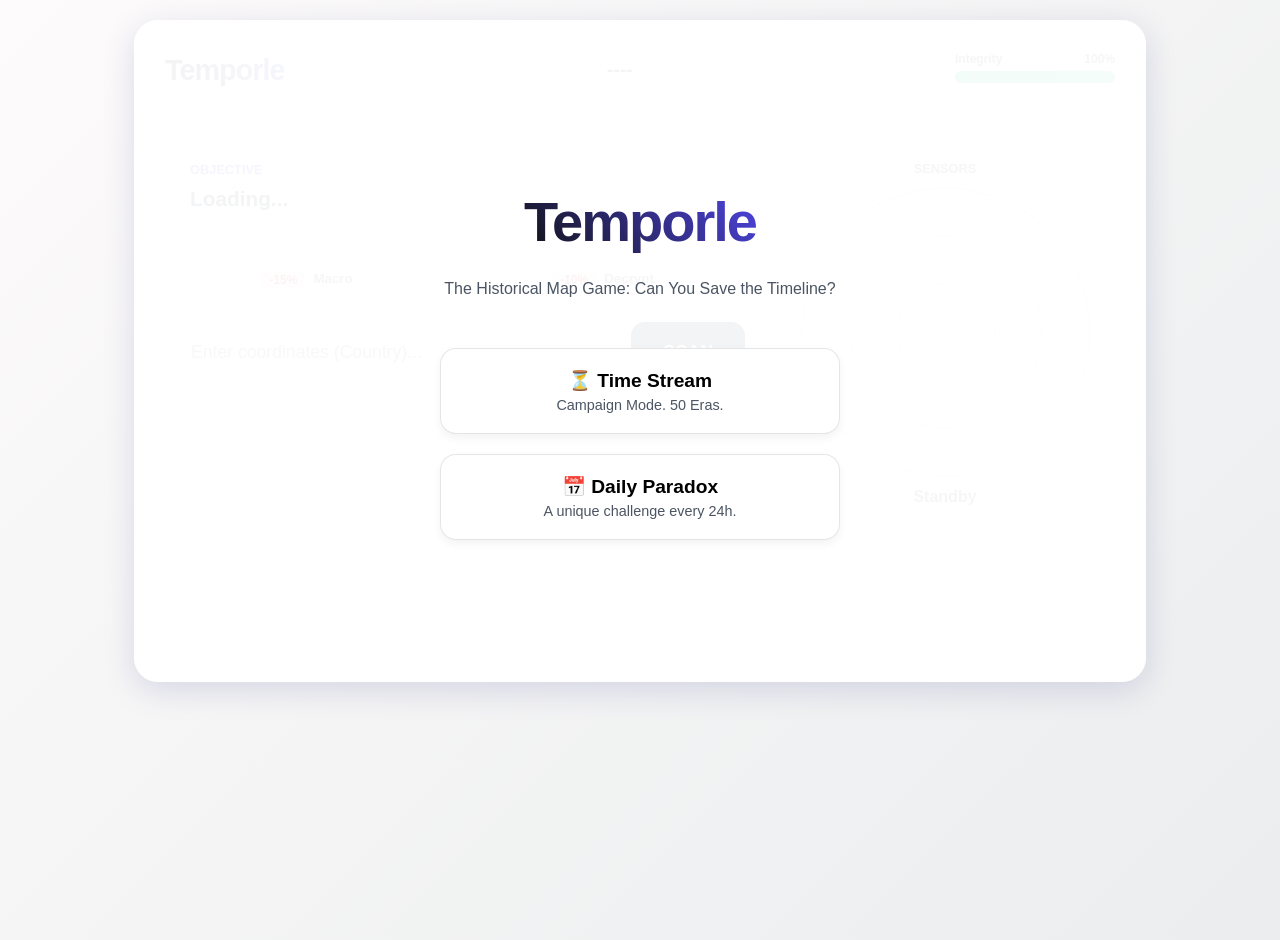
<file: Temporle.html>
<!DOCTYPE html>
<html lang="en">
<head>
    <meta charset="UTF-8">
    <meta name="viewport" content="width=device-width, initial-scale=1.0">
    <title>Temporle: The Glitch</title>
    <meta property="og:title" content="Temporle: The Historical Geography Game">
    <meta property="og:description" content="Can you locate the lost empires of history? Travel through time and test your knowledge in this daily strategy game.">
    <meta property="og:type" content="website">
    <meta property="og:url" content="https://yourwebsite.com/temporle"> <meta property="og:image" content="https://ui-avatars.com/api/?name=Te&background=4f46e5&color=fff&size=512&font-size=0.5"> <meta name="twitter:card" content="summary_large_image">
    <meta name="theme-color" content="#4f46e5">

    <link rel="icon" href="data:image/svg+xml,<svg xmlns='http://www.w3.org/2000/svg' viewBox='0 0 100 100'><circle cx='50' cy='50' r='50' fill='%234f46e5'/><circle cx='50' cy='50' r='40' fill='%23ffffff'/><path d='M50 20 V50 L70 70' stroke='%234f46e5' stroke-width='8' stroke-linecap='round'/></svg>">
    <style>
        :root {
            --text-main: #1f2937;
            --text-muted: #4b5563;
            --primary: #4f46e5;
            --primary-hover: #4338ca;
            --accent: #f59e0b;
            --danger: #ef4444;
            --success: #10b981;
            --glass-bg: rgba(255, 255, 255, 0.85);
            --glass-border: rgba(255, 255, 255, 0.5);
            --shadow: 0 8px 32px 0 rgba(31, 38, 135, 0.15);
            --radius: 24px;
        }

        body {
            background: linear-gradient(135deg, #fdfbfb 0%, #ebedee 100%);
            color: var(--text-main);
            font-family: -apple-system, BlinkMacSystemFont, "Segoe UI", Roboto, Helvetica, Arial, sans-serif;
            margin: 0;
            padding: 20px;
            min-height: 100vh;
            display: flex;
            flex-direction: column;
            align-items: center;
            transition: background 1.5s ease;
        }

        .container {
            width: 100%;
            max-width: 950px;
            background: var(--glass-bg);
            backdrop-filter: blur(12px);
            -webkit-backdrop-filter: blur(12px);
            border: 1px solid var(--glass-border);
            border-radius: var(--radius);
            box-shadow: var(--shadow);
            padding: 30px;
            display: flex;
            flex-direction: column;
            gap: 25px;
            position: relative;
            z-index: 10;
            min-height: 600px;
        }

        /* HEADER */
        header {
            display: flex;
            justify-content: space-between;
            align-items: center;
            border-bottom: 2px solid rgba(0,0,0,0.05);
            padding-bottom: 20px;
        }

        .brand { font-size: 1.8rem; font-weight: 800; letter-spacing: -1px; background: -webkit-linear-gradient(45deg, var(--text-main), var(--primary)); -webkit-background-clip: text; -webkit-text-fill-color: transparent; cursor: pointer; }
        
        .timeline-pill {
            background: rgba(0,0,0,0.05);
            padding: 8px 20px;
            border-radius: 30px;
            font-weight: 700;
            font-size: 1.2rem;
            display: flex; align-items: center; gap: 10px;
        }

        .status-area { text-align: right; min-width: 160px; }
        .health-track {
            background: rgba(0,0,0,0.1);
            height: 12px;
            border-radius: 6px;
            overflow: hidden;
            margin-top: 5px;
        }
        .health-fill {
            height: 100%;
            background: linear-gradient(90deg, var(--success), #34d399);
            width: 100%;
            transition: width 0.5s ease;
        }
        .health-fill.danger { background: linear-gradient(90deg, var(--danger), #f87171); }

        /* GRID */
        .game-grid { display: grid; grid-template-columns: 1fr 340px; gap: 30px; height: 100%; }
        @media (max-width: 850px) { .game-grid { grid-template-columns: 1fr; } .radar-column { display: none; } }

        /* CARDS */
        .glass-card {
            background: rgba(255, 255, 255, 0.5);
            border: 1px solid rgba(255, 255, 255, 0.6);
            border-radius: 16px;
            padding: 24px;
            box-shadow: 0 4px 6px -1px rgba(0, 0, 0, 0.05);
            margin-bottom: 20px;
        }

        .mission-text { font-size: 1.3rem; font-weight: 600; line-height: 1.4; }
        .hint-box { margin-top: 15px; padding: 12px; background: rgba(245, 158, 11, 0.1); border-left: 4px solid var(--accent); border-radius: 8px; font-weight: 600; color: #92400e; animation: fadeIn 0.5s; }

        /* INPUT */
        .input-wrapper { position: relative; display: flex; gap: 12px; margin-bottom: 20px; }
        input { flex: 1; padding: 18px 24px; border: 2px solid transparent; background: white; border-radius: 14px; font-size: 1.1rem; outline: none; box-shadow: 0 2px 4px rgba(0,0,0,0.05); transition: 0.3s; font-family: inherit; }
        input:focus { box-shadow: 0 0 0 4px rgba(79, 70, 229, 0.15); border-color: var(--primary); }
        .btn-scan { background: var(--text-main); color: white; border: none; padding: 0 32px; border-radius: 14px; font-weight: 700; font-size: 1.1rem; cursor: pointer; transition: 0.2s; }
        .btn-scan:hover { background: black; transform: scale(1.02); }

        /* RADAR */
        .radar-box { width: 100%; aspect-ratio: 1/1; background: rgba(255,255,255,0.5); border-radius: 50%; border: 1px solid rgba(255,255,255,0.8); position: relative; box-shadow: inset 0 4px 12px rgba(0,0,0,0.05); }
        .radar-ring { position: absolute; top: 50%; left: 50%; transform: translate(-50%, -50%); border: 1px solid rgba(0,0,0,0.1); border-radius: 50%; }
        .r1 { width: 33%; height: 33%; } .r2 { width: 66%; height: 66%; } .r3 { width: 99%; height: 99%; }
        .blip { position: absolute; width: 14px; height: 14px; border-radius: 50%; border: 3px solid white; transform: translate(-50%, -50%); box-shadow: 0 4px 6px rgba(0,0,0,0.15); transition: all 0.6s cubic-bezier(0.16, 1, 0.3, 1); }

        /* LOGS */
        .log-container { display: flex; flex-direction: column; gap: 10px; max-height: 350px; overflow-y: auto; }
        .log-card { display: flex; justify-content: space-between; padding: 14px 20px; background: rgba(255,255,255,0.7); border-radius: 12px; border: 1px solid rgba(0,0,0,0.05); animation: slideIn 0.3s ease; font-weight: 700; }
        .log-card.close { border: 2px solid var(--accent); background: #fffbeb; color: #92400e; }

        /* SHOP */
        .shop-row { display: flex; gap: 12px; margin: 20px 0; }
        .shop-btn { flex: 1; background: white; border: 1px solid rgba(0,0,0,0.1); padding: 12px; border-radius: 12px; font-weight: 700; color: var(--text-muted); cursor: pointer; display: flex; justify-content: center; gap: 8px; }
        .shop-btn:hover:not(:disabled) { transform: translateY(-2px); color: var(--primary); border-color: var(--primary); }
        .shop-btn:disabled { opacity: 0.5; filter: grayscale(1); }
        .cost-badge { background: #fee2e2; color: #b91c1c; padding: 2px 8px; border-radius: 6px; font-size: 0.75rem; }

        /* MENU SCREEN */
        #mainMenu {
            position: absolute; inset: 0; background: rgba(255,255,255,0.95); z-index: 50;
            display: flex; flex-direction: column; justify-content: center; align-items: center;
            border-radius: var(--radius); text-align: center;
        }
        .mode-btn {
            width: 80%; max-width: 400px; padding: 20px; margin: 10px;
            border: 1px solid rgba(0,0,0,0.1); border-radius: 16px; background: white;
            font-size: 1.2rem; font-weight: 800; cursor: pointer; transition: 0.2s;
            box-shadow: 0 4px 10px rgba(0,0,0,0.05);
            display: flex; flex-direction: column; align-items: center; gap: 5px;
        }
        .mode-btn:hover { transform: scale(1.02); border-color: var(--primary); box-shadow: 0 8px 20px rgba(0,0,0,0.1); }
        .mode-desc { font-size: 0.9rem; font-weight: 500; color: var(--text-muted); }
        
        /* OVERLAYS */
        .overlay { position: fixed; inset: 0; background: rgba(0,0,0,0.6); backdrop-filter: blur(8px); z-index: 100; display: none; justify-content: center; align-items: center; }
        .modal { background: white; padding: 40px; width: 90%; max-width: 450px; border-radius: 28px; text-align: center; animation: popUp 0.4s; }
        .btn-modal { width: 100%; padding: 16px; background: var(--primary); color: white; border: none; border-radius: 16px; font-size: 1.2rem; font-weight: 700; cursor: pointer; margin-top: 20px; }
        .btn-modal:disabled { background: var(--text-muted); cursor: not-allowed; opacity: 0.7; }

        /* AUTOFILL */
        #suggestions { position: absolute; top: 100%; left: 0; right: 0; background: white; border-radius: 16px; margin-top: 10px; box-shadow: 0 10px 40px rgba(0,0,0,0.15); z-index: 60; max-height: 250px; overflow-y: auto; display: none; padding: 5px; }
        .s-item { padding: 12px 20px; cursor: pointer; transition: 0.1s; font-weight: 500; }
        .s-item:hover { background: #f3f4f6; color: var(--primary); }

        @keyframes fadeIn { from { opacity: 0; } to { opacity: 1; } }
        @keyframes slideIn { from { opacity: 0; transform: translateY(10px); } to { opacity: 1; transform: translateY(0); } }
        @keyframes popUp { from { opacity: 0; transform: scale(0.9); } to { opacity: 1; transform: scale(1); } }
        .hidden { display: none !important; }

        ::-webkit-scrollbar { width: 8px; }
        ::-webkit-scrollbar-track { background: transparent; }
        ::-webkit-scrollbar-thumb { background: rgba(0,0,0,0.1); border-radius: 4px; }
    </style>
</head>
<body>

<div class="container">
    
    <div id="mainMenu">
        <h1 style="font-size: 3.5rem; margin-bottom: 10px; letter-spacing: -2px; background: -webkit-linear-gradient(45deg, #111, #4f46e5); -webkit-background-clip: text; -webkit-text-fill-color: transparent;">Temporle</h1>
        <p style="color: var(--text-muted); margin-bottom: 40px;">The Historical Map Game: Can You Save the Timeline?</p>
        <button class="mode-btn" onclick="initMode('story')">
            <span>⏳ Time Stream</span>
            <span class="mode-desc">Campaign Mode. 50 Eras.</span>
        </button>
        <button class="mode-btn" onclick="initMode('daily')">
            <span>📅 Daily Paradox</span>
            <span class="mode-desc">A unique challenge every 24h.</span>
        </button>
    </div>

    <div id="storyModal" class="overlay" style="z-index: 200;">
        <div class="modal" style="border: 2px solid var(--primary); text-align: left;">
            <div style="font-size: 0.8rem; font-weight: 800; color: var(--primary); margin-bottom: 10px;">
                INCOMING TRANSMISSION // <span id="storySender">SENDER</span>
            </div>
            <h2 id="storyTitle" style="font-size: 1.5rem; margin-bottom: 20px; color: var(--text-main);">TITLE</h2>
            <p id="storyMsg" style="line-height: 1.6; color: var(--text-muted); margin-bottom: 30px; font-family: monospace; font-size: 1rem;"></p>
            <button class="btn-modal" onclick="closeStory()">PROCEED</button>
        </div>
    </div>

    <header>
        <div class="brand" onclick="location.reload()">Temporle</div>
        <div id="yearDisplay" class="timeline-pill">
            <span id="yearVal">----</span>
        </div>
        <div class="status-area">
            <div style="display:flex; justify-content:space-between; font-size:0.75rem; font-weight:700; color:var(--text-muted);">
                <span>Integrity</span>
                <span id="healthText">100%</span>
            </div>
            <div class="health-track">
                <div id="healthBar" class="health-fill"></div>
            </div>
            <div id="levelCountDisplay" style="font-size:0.7rem; margin-top:5px; font-weight:700; color:var(--text-muted); opacity: 0.8;"></div>
            <div id="modeLabel" style="text-align:right; font-size:0.7rem; margin-top:2px; font-weight:700; color:var(--primary);"></div>
        </div>
    </header>

    <div class="game-grid">
        <div>
            <div class="glass-card">
                <div class="mission-text" style="font-size: 0.8rem; text-transform: uppercase; color: var(--primary); font-weight: 800; margin-bottom: 5px;">Objective</div>
                <div id="scenarioText" class="mission-text">Loading...</div>
                <div id="hintText" class="hint-box hidden"></div>
            </div>
            <div class="shop-row">
                <button class="shop-btn" id="btnAbility1" onclick="useAbility('continent')">
                    <span class="cost-badge">-15%</span> <span>Macro</span>
                </button>
                <button class="shop-btn" id="btnAbility2" onclick="useAbility('letter')">
                    <span class="cost-badge">-10%</span> <span>Decrypt</span>
                </button>
            </div>
            <div class="input-wrapper">
                <input type="text" id="countryInput" placeholder="Enter coordinates (Country)..." autocomplete="off">
                <button class="btn-scan" onclick="handleGuess()">SCAN</button>
                <div id="suggestions"></div>
            </div>
            <div id="logList" class="log-container"></div>
        </div>
        <div class="radar-column">
            <div class="glass-card" style="text-align: center;">
                <div style="font-size: 0.8rem; text-transform: uppercase; color: var(--text-muted); font-weight: 800; margin-bottom: 10px;">Sensors</div>
                <div class="radar-box" id="radarScreen">
                    <div class="radar-ring r1"></div>
                    <div class="radar-ring r2"></div>
                    <div class="radar-ring r3"></div>
                </div>
                <div id="radarReadout" style="font-weight: 700; color: var(--text-muted); margin-top:10px;">Standby</div>
            </div>
        </div>
    </div>
</div>

<div id="winModal" class="overlay">
    <div class="modal">
        <div style="font-size: 4rem;">✅</div>
        <h2>Target Secured</h2>
        <p id="winMsg" style="font-weight: 700; color: var(--primary);"></p>
        <p id="winNote" style="color: var(--text-muted); margin-bottom: 20px;"></p>
        <button id="nextLvlBtn" class="btn-modal hidden" onclick="nextLevel()">Jump Forward</button>
        <div id="dailyCompleteUI" class="hidden">
            <div style="background: #f3f4f6; padding: 15px; border-radius: 12px; margin-top: 20px;">
                <div style="font-size: 0.8rem; font-weight: 700; color: var(--text-muted); text-transform: uppercase;">Next Paradox In</div>
                <div id="countdown" style="font-size: 2rem; font-weight: 800; color: var(--text-main);">00:00:00</div>
            </div>
            <button class="btn-modal" style="background: var(--text-main); margin-top: 10px;" onclick="location.reload()">Main Menu</button>
        </div>
    </div>
</div>

<div id="loseModal" class="overlay">
    <div class="modal">
        <div style="font-size: 4rem;">💥</div>
        <h2>Timeline Collapse</h2>
        <p>Integrity failure. Paradox detected.</p>
        <div id="dailyFailUI" class="hidden" style="margin-top: 20px;">
             <div style="color: var(--danger); font-weight:700; margin-bottom: 15px;">Daily Attempt Failed</div>
             <button class="btn-modal" style="background: var(--text-main);" onclick="location.reload()">Main Menu</button>
        </div>
        <button id="retryBtn" class="btn-modal" style="background: var(--text-main);" onclick="location.reload()">Reboot</button>
    </div>
</div>

<div id="endGameModal" class="overlay">
    <div class="modal">
        <div style="font-size: 4rem;">🏆</div>
        <h2>Mission Complete</h2>
        <p>You have successfully navigated the Time Stream.</p>
        <button class="btn-modal" onclick="location.reload()">Return to Base</button>
    </div>
</div>

<script>
    const audioCtx = new (window.AudioContext || window.webkitAudioContext)();
    function playTone(freq, type, dur) {
        if (audioCtx.state === 'suspended') audioCtx.resume();
        const osc = audioCtx.createOscillator(); const gain = audioCtx.createGain();
        osc.type = type; osc.frequency.setValueAtTime(freq, audioCtx.currentTime);
        gain.gain.setValueAtTime(0.05, audioCtx.currentTime);
        gain.gain.exponentialRampToValueAtTime(0.001, audioCtx.currentTime + dur);
        osc.connect(gain); gain.connect(audioCtx.destination);
        osc.start(); osc.stop(audioCtx.currentTime + dur);
    }
    const sfx = {
        scan: () => playTone(600, 'sine', 0.1), err: () => playTone(150, 'sawtooth', 0.3),
        click: () => playTone(800, 'sine', 0.05), win: () => { playTone(400,'sine',0.1); setTimeout(()=>playTone(800,'sine',0.4), 100); }
    };

    const countries = [
        {name: "Afghanistan", lat: 33.93, lon: 67.71}, {name: "Albania", lat: 41.15, lon: 20.17}, {name: "Algeria", lat: 28.03, lon: 1.66},
        {name: "Andorra", lat: 42.50, lon: 1.52}, {name: "Angola", lat: -11.20, lon: 17.87}, {name: "Argentina", lat: -38.42, lon: -63.62},
        {name: "Armenia", lat: 40.06, lon: 45.03}, {name: "Australia", lat: -25.27, lon: 133.78}, {name: "Austria", lat: 47.52, lon: 14.55},
        {name: "Azerbaijan", lat: 40.14, lon: 47.57}, {name: "Bahamas", lat: 25.03, lon: -77.39}, {name: "Bahrain", lat: 26.06, lon: 50.55},
        {name: "Bangladesh", lat: 23.68, lon: 90.35}, {name: "Barbados", lat: 13.19, lon: -59.54}, {name: "Belarus", lat: 53.70, lon: 27.95},
        {name: "Belgium", lat: 50.50, lon: 4.47}, {name: "Belize", lat: 17.18, lon: -88.49}, {name: "Benin", lat: 9.30, lon: 2.31},
        {name: "Bhutan", lat: 27.51, lon: 90.43}, {name: "Bolivia", lat: -16.29, lon: -63.58}, {name: "Bosnia and Herzegovina", lat: 43.91, lon: 17.67},
        {name: "Botswana", lat: -22.32, lon: 24.68}, {name: "Brazil", lat: -14.24, lon: -51.93}, {name: "Brunei", lat: 4.53, lon: 114.72},
        {name: "Bulgaria", lat: 42.73, lon: 25.48}, {name: "Burkina Faso", lat: 12.23, lon: -1.56}, {name: "Burundi", lat: -3.37, lon: 29.91},
        {name: "Cambodia", lat: 12.56, lon: 104.99}, {name: "Cameroon", lat: 7.36, lon: 12.35}, {name: "Canada", lat: 56.13, lon: -106.35},
        {name: "Central African Republic", lat: 6.61, lon: 20.93}, {name: "Chad", lat: 15.45, lon: 18.73}, {name: "Chile", lat: -35.67, lon: -71.54},
        {name: "China", lat: 35.86, lon: 104.19}, {name: "Colombia", lat: 4.57, lon: -74.30}, {name: "Comoros", lat: -11.87, lon: 43.87},
        {name: "Congo (DRC)", lat: -4.03, lon: 21.75}, {name: "Congo (Republic)", lat: -0.22, lon: 15.82}, {name: "Costa Rica", lat: 9.74, lon: -83.75},
        {name: "Croatia", lat: 45.10, lon: 15.20}, {name: "Cuba", lat: 21.52, lon: -77.78}, {name: "Cyprus", lat: 35.12, lon: 33.42},
        {name: "Czech Republic", lat: 49.81, lon: 15.47}, {name: "Denmark", lat: 56.26, lon: 9.50}, {name: "Djibouti", lat: 11.82, lon: 42.59},
        {name: "Dominican Republic", lat: 18.73, lon: -70.16}, {name: "Ecuador", lat: -1.83, lon: -78.18}, {name: "Egypt", lat: 26.82, lon: 30.80},
        {name: "El Salvador", lat: 13.79, lon: -88.89}, {name: "Equatorial Guinea", lat: 1.65, lon: 10.26}, {name: "Eritrea", lat: 15.17, lon: 39.78},
        {name: "Estonia", lat: 58.59, lon: 25.01}, {name: "Ethiopia", lat: 9.14, lon: 40.48}, {name: "Fiji", lat: -17.71, lon: 178.06},
        {name: "Finland", lat: 61.92, lon: 25.74}, {name: "France", lat: 46.22, lon: 2.21}, {name: "Gabon", lat: -0.80, lon: 11.60},
        {name: "Gambia", lat: 13.44, lon: -15.31}, {name: "Georgia", lat: 42.31, lon: 43.35}, {name: "Germany", lat: 51.16, lon: 10.45},
        {name: "Ghana", lat: 7.94, lon: -1.02}, {name: "Greece", lat: 39.07, lon: 21.82}, {name: "Guatemala", lat: 15.78, lon: -90.23},
        {name: "Guinea", lat: 9.94, lon: -9.69}, {name: "Guyana", lat: 4.86, lon: -58.93}, {name: "Haiti", lat: 18.97, lon: -72.28},
        {name: "Honduras", lat: 15.20, lon: -86.24}, {name: "Hungary", lat: 47.16, lon: 19.50}, {name: "Iceland", lat: 64.96, lon: -19.02},
        {name: "India", lat: 20.59, lon: 78.96}, {name: "Indonesia", lat: -0.78, lon: 113.92}, {name: "Iran", lat: 32.42, lon: 53.68},
        {name: "Iraq", lat: 33.22, lon: 43.67}, {name: "Ireland", lat: 53.14, lon: -7.69}, {name: "Israel", lat: 31.04, lon: 34.85},
        {name: "Italy", lat: 41.87, lon: 12.56}, {name: "Ivory Coast", lat: 7.54, lon: -5.54}, {name: "Jamaica", lat: 18.10, lon: -77.29},
        {name: "Japan", lat: 36.20, lon: 138.25}, {name: "Jordan", lat: 30.58, lon: 36.23}, {name: "Kazakhstan", lat: 48.01, lon: 66.92},
        {name: "Kenya", lat: -0.02, lon: 37.90}, {name: "Kuwait", lat: 29.31, lon: 47.48}, {name: "Kyrgyzstan", lat: 41.20, lon: 74.76},
        {name: "Laos", lat: 19.85, lon: 102.49}, {name: "Latvia", lat: 56.87, lon: 24.60}, {name: "Lebanon", lat: 33.85, lon: 35.86},
        {name: "Lesotho", lat: -29.60, lon: 28.23}, {name: "Liberia", lat: 6.42, lon: -9.42}, {name: "Libya", lat: 26.33, lon: 17.22},
        {name: "Lithuania", lat: 55.16, lon: 23.88}, {name: "Luxembourg", lat: 49.81, lon: 6.12}, {name: "Madagascar", lat: -18.76, lon: 46.86},
        {name: "Malawi", lat: -13.25, lon: 34.30}, {name: "Malaysia", lat: 4.21, lon: 101.97}, {name: "Mali", lat: 17.57, lon: -3.99},
        {name: "Malta", lat: 35.93, lon: 14.37}, {name: "Mauritania", lat: 21.00, lon: -10.94}, {name: "Mexico", lat: 23.63, lon: -102.55},
        {name: "Moldova", lat: 47.41, lon: 28.36}, {name: "Mongolia", lat: 46.86, lon: 103.84}, {name: "Montenegro", lat: 42.70, lon: 19.37},
        {name: "Morocco", lat: 31.79, lon: -7.09}, {name: "Mozambique", lat: -18.66, lon: 35.52}, {name: "Myanmar", lat: 21.91, lon: 95.95},
        {name: "Namibia", lat: -22.95, lon: 18.49}, {name: "Nepal", lat: 28.39, lon: 84.12}, {name: "Netherlands", lat: 52.13, lon: 5.29},
        {name: "New Zealand", lat: -40.90, lon: 174.88}, {name: "Nicaragua", lat: 12.86, lon: -85.20}, {name: "Niger", lat: 17.60, lon: 8.08},
        {name: "Nigeria", lat: 9.08, lon: 8.67}, {name: "North Korea", lat: 40.33, lon: 127.51}, {name: "North Macedonia", lat: 41.60, lon: 21.74},
        {name: "Norway", lat: 60.47, lon: 8.46}, {name: "Oman", lat: 21.51, lon: 55.92}, {name: "Pakistan", lat: 30.37, lon: 69.34},
        {name: "Panama", lat: 8.53, lon: -80.78}, {name: "Papua New Guinea", lat: -6.31, lon: 143.95}, {name: "Paraguay", lat: -23.44, lon: -58.44},
        {name: "Peru", lat: -9.18, lon: -75.01}, {name: "Philippines", lat: 12.87, lon: 121.77}, {name: "Poland", lat: 51.91, lon: 19.14},
        {name: "Portugal", lat: 39.39, lon: -8.22}, {name: "Qatar", lat: 25.35, lon: 51.18}, {name: "Romania", lat: 45.94, lon: 24.96},
        {name: "Russia", lat: 61.52, lon: 105.31}, {name: "Rwanda", lat: -1.94, lon: 29.87}, {name: "Saudi Arabia", lat: 23.88, lon: 45.07},
        {name: "Senegal", lat: 14.49, lon: -14.45}, {name: "Serbia", lat: 44.01, lon: 21.00}, {name: "Sierra Leone", lat: 8.46, lon: -11.77},
        {name: "Singapore", lat: 1.35, lon: 103.81}, {name: "Slovakia", lat: 48.66, lon: 19.69}, {name: "Slovenia", lat: 46.15, lon: 14.99},
        {name: "Somalia", lat: 5.15, lon: 46.19}, {name: "South Africa", lat: -30.55, lon: 22.93}, {name: "South Korea", lat: 35.90, lon: 127.76},
        {name: "South Sudan", lat: 6.87, lon: 31.30}, {name: "Spain", lat: 40.46, lon: -3.74}, {name: "Sri Lanka", lat: 7.87, lon: 80.77},
        {name: "Sudan", lat: 12.86, lon: 30.21}, {name: "Suriname", lat: 3.91, lon: -56.02}, {name: "Sweden", lat: 60.12, lon: 18.64},
        {name: "Switzerland", lat: 46.81, lon: 8.22}, {name: "Syria", lat: 34.80, lon: 38.99}, {name: "Taiwan", lat: 23.69, lon: 120.96},
        {name: "Tajikistan", lat: 38.86, lon: 71.27}, {name: "Tanzania", lat: -6.36, lon: 34.88}, {name: "Thailand", lat: 15.87, lon: 100.99},
        {name: "Togo", lat: 8.61, lon: 0.82}, {name: "Tunisia", lat: 33.88, lon: 9.53}, {name: "Turkey", lat: 38.96, lon: 35.24},
        {name: "Turkmenistan", lat: 38.96, lon: 59.55}, {name: "Uganda", lat: 1.37, lon: 32.29}, {name: "Ukraine", lat: 48.37, lon: 31.16},
        {name: "United Arab Emirates", lat: 23.42, lon: 53.84}, {name: "United Kingdom", lat: 55.37, lon: -3.43}, {name: "United States", lat: 37.09, lon: -95.71},
        {name: "Uruguay", lat: -32.52, lon: -55.76}, {name: "Uzbekistan", lat: 41.37, lon: 64.58}, {name: "Venezuela", lat: 6.42, lon: -66.58},
        {name: "Vietnam", lat: 14.05, lon: 108.27}, {name: "Yemen", lat: 15.55, lon: 48.51}, {name: "Zambia", lat: -13.13, lon: 27.84},
        {name: "Zimbabwe", lat: -19.01, lon: 29.15}
    ];

    // --- STORY LEVELS (Expanded & Diversified) ---
    let storyLevels = [
        // Era 1: Origins (3500 BC - 200 BC)
        { year: "3300 BC", name: "Indus Valley Civilization", center: {lat: 27.66, lon: 68.21}, validCountry: "Pakistan", scenario: "Advanced urban planning in the floodplains.", note: "Mohenjo-daro, Pakistan.", continent: "Asia" },
        { year: "3000 BC", name: "Caral-Supe", center: {lat: -10.89, lon: -77.52}, validCountry: "Peru", scenario: "The oldest civilization in the Americas.", note: "Caral, Peru.", continent: "South America" },
        { year: "2500 BC", name: "Old Kingdom Egypt", center: {lat: 29.97, lon: 31.13}, validCountry: "Egypt", scenario: "The Great Pyramid is under construction.", note: "Memphis/Giza, Egypt.", continent: "Africa" },
        { year: "1600 BC", name: "Shang Dynasty", center: {lat: 36.10, lon: 114.39}, validCountry: "China", scenario: "The earliest confirmed dynasty.", note: "Yin (Anyang), China.", continent: "Asia" },
        { year: "1600 BC", name: "Minoan Civilization", center: {lat: 35.30, lon: 25.16}, validCountry: "Greece", scenario: "A palace complex on an island, home of the Minotaur.", note: "Knossos (Crete), Greece.", continent: "Europe" },
        { year: "1200 BC", name: "Olmec Civilization", center: {lat: 18.10, lon: -94.04}, validCountry: "Mexico", scenario: "The 'Rubber People' carve colossal heads.", note: "La Venta, Mexico.", continent: "North America" },
        { year: "814 BC", name: "Carthage (Founding)", center: {lat: 36.85, lon: 10.32}, validCountry: "Tunisia", scenario: "Queen Dido founds a city to rival Rome.", note: "Carthage, Tunisia.", continent: "Africa" },
        { year: "500 BC", name: "Nok Culture", center: {lat: 9.60, lon: 8.00}, validCountry: "Nigeria", scenario: "Terracotta statues appear in West Africa.", note: "Central Nigeria.", continent: "Africa" },
        { year: "480 BC", name: "Achaemenid Empire", center: {lat: 29.93, lon: 52.89}, validCountry: "Iran", scenario: "Xerxes rules the largest empire the world has seen.", note: "Persepolis, Iran.", continent: "Asia" },
        { year: "300 BC", name: "Mauryan Empire", center: {lat: 25.61, lon: 85.11}, validCountry: "India", scenario: "Ashoka the Great spreads Buddhism.", note: "Pataliputra, India.", continent: "Asia" },

        // Era 2: Classical & Medieval (50 AD - 1350 AD)
        { year: "50 AD", name: "Roman Empire", center: {lat: 41.90, lon: 12.49}, validCountry: "Italy", scenario: "The Senate is in session. All roads lead here.", note: "Rome, Italy.", continent: "Europe" },
        { year: "200 AD", name: "Teotihuacan", center: {lat: 19.69, lon: -98.84}, validCountry: "Mexico", scenario: "The City of the Gods dominates the valley.", note: "Teotihuacan, Mexico.", continent: "North America" },
        { year: "400 AD", name: "Kingdom of Aksum", center: {lat: 14.13, lon: 38.72}, validCountry: "Ethiopia", scenario: "A powerful trading empire adopts Christianity.", note: "Aksum, Ethiopia.", continent: "Africa" },
        { year: "550 AD", name: "Byzantine Empire", center: {lat: 41.00, lon: 28.97}, validCountry: "Turkey", scenario: "The Hagia Sophia is built.", note: "Constantinople, Turkey.", continent: "Europe" },
        { year: "650 AD", name: "Umayyad Caliphate", center: {lat: 33.51, lon: 36.29}, validCountry: "Syria", scenario: "The first great Muslim dynasty.", note: "Damascus, Syria.", continent: "Asia" },
        { year: "750 AD", name: "Tang Dynasty", center: {lat: 34.34, lon: 108.93}, validCountry: "China", scenario: "The Golden Age of Asian poetry.", note: "Chang'an, China.", continent: "Asia" },
        { year: "800 AD", name: "Khmer Empire", center: {lat: 13.41, lon: 103.86}, validCountry: "Cambodia", scenario: "A massive temple complex rising from the jungle.", note: "Angkor, Cambodia.", continent: "Asia" },
        { year: "950 AD", name: "Cordoba Caliphate", center: {lat: 37.88, lon: -4.77}, validCountry: "Spain", scenario: "The intellectual center of Europe.", note: "Cordoba, Spain.", continent: "Europe" },
        { year: "1100 AD", name: "Great Zimbabwe", center: {lat: -20.27, lon: 30.93}, validCountry: "Zimbabwe", scenario: "A fortress of stone in Southern Africa.", note: "Great Zimbabwe.", continent: "Africa" },
        { year: "1206 AD", name: "Mongol Empire", center: {lat: 47.91, lon: 106.91}, validCountry: "Mongolia", scenario: "Genghis Khan unites the tribes.", note: "Avarga, Mongolia.", continent: "Asia" },
        { year: "1250 AD", name: "Cahokia", center: {lat: 38.66, lon: -90.06}, validCountry: "United States", scenario: "The largest city north of Mexico.", note: "Cahokia Mounds (Illinois), USA.", continent: "North America" },
        { year: "1324 AD", name: "Mali Empire", center: {lat: 12.6, lon: -8.0}, validCountry: "Mali", scenario: "The richest man in history rules here.", note: "Niani, Mali.", continent: "Africa" },
        { year: "1350 AD", name: "Majapahit Empire", center: {lat: -7.50, lon: 112.40}, validCountry: "Indonesia", scenario: "The spice trade thalassocracy.", note: "Trowulan, Indonesia.", continent: "Asia" },

        // Era 3: Early Modern (1400 AD - 1800 AD)
        { year: "1438 AD", name: "Inca Empire", center: {lat: -13.53, lon: -71.96}, validCountry: "Peru", scenario: "Capital of the Four Suyus high in the Andes.", note: "Cusco, Peru.", continent: "South America" },
        { year: "1450 AD", name: "Kingdom of Kongo", center: {lat: -6.26, lon: 14.24}, validCountry: "Angola", scenario: "A major Christian kingdom in Central Africa.", note: "Mbanza-Kongo, Angola.", continent: "Africa" },
        { year: "1500 AD", name: "Iroquois Confederacy", center: {lat: 43.04, lon: -76.14}, validCountry: "United States", scenario: "The Great Peacemaker unites the Five Nations.", note: "Onondaga (New York), USA.", continent: "North America" },
        { year: "1521 AD", name: "Aztec Empire", center: {lat: 19.43, lon: -99.13}, validCountry: "Mexico", scenario: "A city on a lake, besieged by Cortes.", note: "Tenochtitlan, Mexico.", continent: "North America" },
        { year: "1556 AD", name: "Mughal Empire", center: {lat: 27.17, lon: 78.04}, validCountry: "India", scenario: "Akbar the Great rules a diverse empire.", note: "Agra, India.", continent: "Asia" },
        { year: "1600 AD", name: "Tokugawa Shogunate", center: {lat: 35.67, lon: 139.65}, validCountry: "Japan", scenario: "The Shogun unifies the warring states.", note: "Edo (Tokyo), Japan.", continent: "Asia" },
        { year: "1650 AD", name: "Omani Empire", center: {lat: 23.58, lon: 58.40}, validCountry: "Oman", scenario: "A maritime empire spanning the Indian Ocean.", note: "Muscat, Oman.", continent: "Asia" },
        { year: "1658 AD", name: "Swedish Empire", center: {lat: 59.32, lon: 18.06}, validCountry: "Sweden", scenario: "The Baltic Sea is a Swedish lake.", note: "Stockholm, Sweden.", continent: "Europe" },
        { year: "1721 AD", name: "Russian Empire", center: {lat: 59.93, lon: 30.33}, validCountry: "Russia", scenario: "Peter the Great builds a window to the west.", note: "St. Petersburg, Russia.", continent: "Europe" },
        { year: "1791 AD", name: "Haitian Revolution", center: {lat: 19.76, lon: -72.22}, validCountry: "Haiti", scenario: "The only successful slave revolt in history.", note: "Cap-Haitien, Haiti.", continent: "North America" },

        // Era 4: The 19th Century (1800 AD - 1900 AD)
        { year: "1810 AD", name: "Kingdom of Hawaii", center: {lat: 19.64, lon: -155.99}, validCountry: "United States", scenario: "Kamehameha the Great unites the islands.", note: "Kailua-Kona (Hawaii), USA.", continent: "Oceania" },
        { year: "1812 AD", name: "Napoleonic Empire", center: {lat: 48.85, lon: 2.35}, validCountry: "France", scenario: "La Grande Armée marches east.", note: "Paris, France.", continent: "Europe" },
        { year: "1819 AD", name: "Gran Colombia", center: {lat: 4.60, lon: -74.08}, validCountry: "Colombia", scenario: "Simon Bolivar's dream of a united South America.", note: "Bogota, Colombia.", continent: "South America" },
        { year: "1822 AD", name: "Empire of Brazil", center: {lat: -22.90, lon: -43.17}, validCountry: "Brazil", scenario: "Independence declared from Portugal.", note: "Rio de Janeiro, Brazil.", continent: "South America" },
        { year: "1868 AD", name: "Meiji Restoration", center: {lat: 35.67, lon: 139.65}, validCountry: "Japan", scenario: "The Emperor is restored to power.", note: "Tokyo, Japan.", continent: "Asia" },
        { year: "1871 AD", name: "German Empire", center: {lat: 52.52, lon: 13.40}, validCountry: "Germany", scenario: "The Iron Chancellor unifies the states.", note: "Berlin, Germany.", continent: "Europe" },
        { year: "1880 AD", name: "British Empire", center: {lat: 51.50, lon: -0.12}, validCountry: "United Kingdom", scenario: "The sun never sets on this Queen's reign.", note: "London, UK.", continent: "Europe" },
        { year: "1896 AD", name: "Ethiopian Empire", center: {lat: 9.03, lon: 38.74}, validCountry: "Ethiopia", scenario: "Defeating a colonial invasion at Adwa.", note: "Addis Ababa, Ethiopia.", continent: "Africa" },

        // Era 5: The 20th Century (1900 AD - 2000 AD)
        { year: "1900 AD", name: "Qing Dynasty", center: {lat: 39.90, lon: 116.40}, validCountry: "China", scenario: "The Boxer Rebellion siege.", note: "Beijing, China.", continent: "Asia" },
        { year: "1910 AD", name: "Mexican Revolution", center: {lat: 19.43, lon: -99.13}, validCountry: "Mexico", scenario: "Pancho Villa and Zapata rise up.", note: "Mexico City.", continent: "North America" },
        { year: "1922 AD", name: "Soviet Union", center: {lat: 55.75, lon: 37.61}, validCountry: "Russia", scenario: "The Hammer and Sickle rises.", note: "Moscow, Russia.", continent: "Europe" },
        { year: "1947 AD", name: "Partition of India", center: {lat: 28.61, lon: 77.20}, validCountry: "India", scenario: "Independence from the Raj.", note: "New Delhi, India.", continent: "Asia" },
        { year: "1950 AD", name: "Korean War", center: {lat: 37.56, lon: 126.97}, validCountry: "South Korea", scenario: "Conflict erupts on the peninsula.", note: "Seoul, South Korea.", continent: "Asia" },
        { year: "1960 AD", name: "Year of Africa", center: {lat: 5.60, lon: -0.18}, validCountry: "Ghana", scenario: "Kwame Nkrumah leads the Pan-African movement.", note: "Accra, Ghana.", continent: "Africa" },
        { year: "1962 AD", name: "Cuban Missile Crisis", center: {lat: 23.11, lon: -82.36}, validCountry: "Cuba", scenario: "Missiles spotted 90 miles from Florida.", note: "Havana, Cuba.", continent: "North America" },
        { year: "1979 AD", name: "Iranian Revolution", center: {lat: 35.68, lon: 51.38}, validCountry: "Iran", scenario: "The Shah is overthrown.", note: "Tehran, Iran.", continent: "Asia" },
        { year: "1989 AD", name: "Fall of Berlin Wall", center: {lat: 52.52, lon: 13.40}, validCountry: "Germany", scenario: "The Iron Curtain cracks.", note: "Berlin, Germany.", continent: "Europe" },
        { year: "1994 AD", name: "End of Apartheid", center: {lat: -25.74, lon: 28.18}, validCountry: "South Africa", scenario: "Mandela elected President.", note: "Pretoria, South Africa.", continent: "Africa" }
    ];

    // --- 30 DAILY LEVELS (Random Events) ---
    let dailyLevels = [
        { year: "1969 AD", name: "Apollo 11", center: {lat: 29.55, lon: -95.09}, validCountry: "United States", scenario: "'Houston, the Eagle has landed.'", note: "Johnson Space Center, Houston.", continent: "North America" },
        { year: "1789 AD", name: "French Revolution", center: {lat: 48.85, lon: 2.35}, validCountry: "France", scenario: "The Bastille is stormed.", note: "Paris, France.", continent: "Europe" },
        { year: "1912 AD", name: "RMS Titanic", center: {lat: 50.90, lon: -1.40}, validCountry: "United Kingdom", scenario: "The ship departs on its maiden voyage.", note: "Southampton, UK.", continent: "Europe" },
        { year: "1986 AD", name: "Chernobyl Disaster", center: {lat: 51.27, lon: 30.22}, validCountry: "Ukraine", scenario: "Reactor 4 suffers catastrophic failure.", note: "Pripyat, Ukraine.", continent: "Europe" },
        { year: "79 AD", name: "Eruption of Vesuvius", center: {lat: 40.75, lon: 14.48}, validCountry: "Italy", scenario: "Ash buries the city of Pompeii.", note: "Pompeii, Italy.", continent: "Europe" },
        { year: "1215 AD", name: "Magna Carta", center: {lat: 51.44, lon: -0.56}, validCountry: "United Kingdom", scenario: "King John signs the charter of liberties.", note: "Runnymede, UK.", continent: "Europe" },
        { year: "1453 AD", name: "Fall of Constantinople", center: {lat: 41.00, lon: 28.97}, validCountry: "Turkey", scenario: "The end of the Medieval period.", note: "Istanbul, Turkey.", continent: "Asia" },
        { year: "1903 AD", name: "First Flight", center: {lat: 36.01, lon: -75.66}, validCountry: "United States", scenario: "The Wright brothers take to the skies.", note: "Kitty Hawk, NC, USA.", continent: "North America" },
        { year: "1815 AD", name: "Battle of Waterloo", center: {lat: 50.68, lon: 4.41}, validCountry: "Belgium", scenario: "Napoleon's final defeat.", note: "Waterloo, Belgium.", continent: "Europe" },
        { year: "1963 AD", name: "JFK Assassination", center: {lat: 32.77, lon: -96.79}, validCountry: "United States", scenario: "A motorcade in Dealey Plaza.", note: "Dallas, USA.", continent: "North America" },
        { year: "1994 AD", name: "End of Apartheid", center: {lat: -25.74, lon: 28.18}, validCountry: "South Africa", scenario: "Mandela elected President.", note: "Pretoria, South Africa.", continent: "Africa" },
        { year: "1883 AD", name: "Krakatoa Eruption", center: {lat: -6.10, lon: 105.42}, validCountry: "Indonesia", scenario: "The loudest sound in recorded history.", note: "Krakatoa, Indonesia.", continent: "Asia" },
        { year: "1953 AD", name: "Mt Everest Summit", center: {lat: 27.98, lon: 86.92}, validCountry: "Nepal", scenario: "Hillary and Norgay reach the roof of the world.", note: "Himalayas, Nepal.", continent: "Asia" },
        { year: "1517 AD", name: "The Reformation", center: {lat: 51.86, lon: 12.64}, validCountry: "Germany", scenario: "95 Theses nailed to a church door.", note: "Wittenberg, Germany.", continent: "Europe" },
        { year: "1914 AD", name: "Archduke Assassination", center: {lat: 43.85, lon: 18.41}, validCountry: "Bosnia and Herzegovina", scenario: "The spark that started World War I.", note: "Sarajevo, Bosnia.", continent: "Europe" },
        { year: "1944 AD", name: "D-Day", center: {lat: 49.33, lon: -0.60}, validCountry: "France", scenario: "Allied forces storm Omaha Beach.", note: "Normandy, France.", continent: "Europe" },
        { year: "1967 AD", name: "Six-Day War", center: {lat: 31.76, lon: 35.21}, validCountry: "Israel", scenario: "Conflict reshapes the Middle East map.", note: "Jerusalem, Israel.", continent: "Asia" },
        { year: "1848 AD", name: "California Gold Rush", center: {lat: 38.58, lon: -121.49}, validCountry: "United States", scenario: "Sutter's Mill sparks a migration.", note: "Sacramento, USA.", continent: "North America" },
        { year: "1957 AD", name: "Sputnik 1", center: {lat: 45.92, lon: 63.34}, validCountry: "Kazakhstan", scenario: "The Space Age begins.", note: "Baikonur Cosmodrome, Kazakhstan.", continent: "Asia" },
        { year: "1980 AD", name: "Solidarity Movement", center: {lat: 54.35, lon: 18.64}, validCountry: "Poland", scenario: "Strike at the Lenin Shipyard.", note: "Gdansk, Poland.", continent: "Europe" },
        { year: "1805 AD", name: "Battle of Trafalgar", center: {lat: 36.18, lon: -6.03}, validCountry: "Spain", scenario: "Nelson defeats the combined fleet.", note: "Cape Trafalgar, Spain.", continent: "Europe" },
        { year: "1776 AD", name: "Declaration of Independence", center: {lat: 39.95, lon: -75.16}, validCountry: "United States", scenario: "A new nation breaks from the Crown.", note: "Philadelphia, USA.", continent: "North America" },
        { year: "1911 AD", name: "Machu Picchu Discovered", center: {lat: -13.16, lon: -72.54}, validCountry: "Peru", scenario: "Bingham reveals the Lost City.", note: "Andes Mountains, Peru.", continent: "South America" },
        { year: "1099 AD", name: "First Crusade", center: {lat: 31.76, lon: 35.21}, validCountry: "Israel", scenario: "The siege of the Holy City.", note: "Jerusalem, Israel.", continent: "Asia" },
        { year: "1869 AD", name: "Suez Canal Opens", center: {lat: 30.58, lon: 32.27}, validCountry: "Egypt", scenario: "Connecting the Mediterranean and Red Sea.", note: "Suez, Egypt.", continent: "Africa" },
        { year: "1997 AD", name: "Handover of Hong Kong", center: {lat: 22.31, lon: 114.16}, validCountry: "China", scenario: "The end of the British Empire in Asia.", note: "Hong Kong, China.", continent: "Asia" },
        { year: "1929 AD", name: "Wall Street Crash", center: {lat: 40.71, lon: -74.00}, validCountry: "United States", scenario: "Black Tuesday triggers the Great Depression.", note: "New York City, USA.", continent: "North America" },
        { year: "1901 AD", name: "First Nobel Prizes", center: {lat: 59.32, lon: 18.06}, validCountry: "Sweden", scenario: "Awards established by the inventor of dynamite.", note: "Stockholm, Sweden.", continent: "Europe" },
        { year: "1979 AD", name: "Iranian Revolution", center: {lat: 35.68, lon: 51.38}, validCountry: "Iran", scenario: "The Shah is overthrown.", note: "Tehran, Iran.", continent: "Asia" }
    ];

    // --- STORY TRANSMISSION DATA ---
    const storyBeats = {
        0: {
            title: "SYSTEM INITIALIZATION",
            msg: "Agent, welcome to the Temporle Project. <br><br>An anomaly identified as <strong>'Subject Zero'</strong> is moving forward through time, erasing history as they go. <br><br>Your mission: Locate the Center of Power in each era to lock the timeline in place. Good luck.",
            sender: "COMMAND"
        },
        10: {
            title: "ANOMALY DETECTED",
            msg: "You're doing well, but Subject Zero knows you are tracking them. <br><br>We are detecting increased instability in the Classical Era. The timeline is fracturing. Stay sharp.",
            sender: "COMMAND"
        },
        20: {
            title: "INCOMING MESSAGE",
            msg: "Why do you persist? History is a burden. I am simply... lightening the load. <br><br>Let the past die.",
            sender: "SUBJECT ZERO"
        },
        35: {
            title: "CRITICAL WARNING",
            msg: "Subject Zero has accelerated. They are moving into the Industrial Age. <br><br>If they reach the Modern Era before you stabilize the timeline, we lose everything.",
            sender: "COMMAND"
        },
        49: {
            title: "FINAL CONFRONTATION",
            msg: "I see you. You're at the end of the line. <br><br>One last era. One last chance to save your precious 'reality'. Let's see if you know your own world.",
            sender: "SUBJECT ZERO"
        }
    };

    // UTILS
    function parseYear(yStr) { let y = parseInt(yStr); return yStr.includes("BC") ? -y : y; }
    storyLevels.sort((a,b) => parseYear(a.year) - parseYear(b.year));

    // GAME STATE
    let currentMode = null; 
    let currentLevelIdx = 0;
    let currentLevelList = [];
    let health = 100;
    let gameOver = false;

    // PRNG for Daily Seed
    function mulberry32(a) {
        return function() {
            var t = a += 0x6D2B79F5;
            t = Math.imul(t ^ t >>> 15, t | 1);
            t ^= t + Math.imul(t ^ t >>> 7, t | 61);
            return ((t ^ t >>> 14) >>> 0) / 4294967296;
        }
    }

    function initMode(mode) {
        currentMode = mode;
        document.getElementById('mainMenu').style.display = 'none';
        
        if (mode === 'daily') {
            document.getElementById('modeLabel').innerText = "DAILY PARADOX";
            startDaily();
        } else {
            document.getElementById('modeLabel').innerText = "TIME STREAM";
            startStory();
        }
    }

    function startStory() {
        currentLevelList = storyLevels;
        currentLevelIdx = 0;
        health = 100;
        gameOver = false;
        
        // Show intro story check
        if (storyBeats[0]) {
            showStory(0);
        } else {
            loadLevel(0);
        }
    }

    function startDaily() {
        currentLevelList = dailyLevels;
        const today = new Date().toISOString().slice(0, 10);
        
        // Check if played
        const savedResult = localStorage.getItem('temporle_daily_' + today);
        if (savedResult) {
            document.getElementById('yearVal').innerText = "LOCKED";
            document.getElementById('scenarioText').innerText = "Daily Paradox already attempted.";
            gameOver = true;
            document.getElementById('countryInput').disabled = true;
            if(savedResult === 'win') {
                document.getElementById('winModal').style.display = 'flex';
                document.getElementById('winMsg').innerText = "Daily Complete";
                document.getElementById('dailyCompleteUI').classList.remove('hidden');
                document.getElementById('nextLvlBtn').classList.add('hidden');
                startTimer();
            } else {
                document.getElementById('loseModal').style.display = 'flex';
                document.getElementById('dailyFailUI').classList.remove('hidden');
                document.getElementById('retryBtn').classList.add('hidden');
            }
            return;
        }

        let seed = 0;
        for (let i = 0; i < today.length; i++) seed = seed + today.charCodeAt(i);
        const rand = mulberry32(seed);
        
        currentLevelIdx = Math.floor(rand() * dailyLevels.length);
        health = 100;
        gameOver = false;
        loadLevel(currentLevelIdx);
    }

    function loadLevel(idx) {
        currentLevelIdx = idx;
        
        document.getElementById('winModal').style.display = 'none';
        document.getElementById('loseModal').style.display = 'none';
        document.getElementById('endGameModal').style.display = 'none';

        const level = currentLevelList[idx];
        updateBackground(level.year);
        updateHealthUI();
        
        document.getElementById('yearVal').innerText = level.year;
        document.getElementById('scenarioText').innerText = level.scenario;
        document.getElementById('hintText').classList.add('hidden');
        document.getElementById('logList').innerHTML = '';
        document.getElementById('radarReadout').innerText = "Standby";
        
        const counter = document.getElementById('levelCountDisplay');
        if (counter) {
            counter.innerText = (currentMode === 'story') ? `Level ${idx + 1} / ${currentLevelList.length}` : "Daily Event";
        }
        
        document.getElementById('countryInput').value = '';
        document.getElementById('countryInput').disabled = false;
        document.getElementById('btnAbility1').disabled = false;
        document.getElementById('btnAbility2').disabled = false;
        document.querySelectorAll('.blip').forEach(b => b.remove());
    }

    function updateBackground(yearStr) {
        const y = parseYear(yearStr);
        let bg = "";
        
        if (y < 0) { // Ancient
            bg = "linear-gradient(135deg, #fdfbfb 0%, #e2d1c3 100%)";
            document.body.style.setProperty('--primary', '#d97706');
        } else if (y < 1500) { // Medieval
            bg = "linear-gradient(135deg, #e0e7ff 0%, #c7d2fe 100%)";
            document.body.style.setProperty('--primary', '#4f46e5');
        } else if (y < 1900) { // Industrial
            bg = "linear-gradient(135deg, #f3f4f6 0%, #9ca3af 100%)";
            document.body.style.setProperty('--primary', '#374151');
        } else { // Modern
            bg = "linear-gradient(135deg, #ecfeff 0%, #a5f3fc 100%)";
            document.body.style.setProperty('--primary', '#0891b2');
        }
        document.body.style.background = bg;
    }

    // STORY MODAL LOGIC
    function showStory(idx) {
        const beat = storyBeats[idx];
        document.getElementById('storySender').innerText = beat.sender;
        document.getElementById('storyTitle').innerText = beat.title;
        document.getElementById('storyMsg').innerHTML = beat.msg;
        
        if (beat.sender !== "COMMAND") {
            document.getElementById('storySender').style.color = "var(--danger)";
            document.querySelector('#storyModal .modal').style.borderColor = "var(--danger)";
        } else {
            document.getElementById('storySender').style.color = "var(--primary)";
            document.querySelector('#storyModal .modal').style.borderColor = "var(--primary)";
        }

        document.getElementById('storyModal').style.display = 'flex';
    }

    function closeStory() {
        document.getElementById('storyModal').style.display = 'none';
        loadLevel(currentLevelIdx);
    }

    function useAbility(type) {
        if (gameOver) return;
        const cost = type === 'continent' ? 15 : 10;
        if (health <= cost) { sfx.err(); return; }

        sfx.click();
        health -= cost;
        updateHealthUI();
        
        const level = currentLevelList[currentLevelIdx];
        const hintBox = document.getElementById('hintText');
        hintBox.classList.remove('hidden');

        if (type === 'continent') {
            hintBox.innerHTML = `<span>📍 Target region: ${level.continent}</span>`;
            document.getElementById('btnAbility1').disabled = true;
        } else if (type === 'letter') {
            hintBox.innerHTML += `<span>🔤 Starts with '${level.validCountry.charAt(0)}'</span>`;
            document.getElementById('btnAbility2').disabled = true;
        }
    }

    function handleGuess() {
        if (gameOver) return;
        const input = document.getElementById('countryInput');
        const val = input.value.trim();
        const country = countries.find(c => c.name.toLowerCase() === val.toLowerCase());

        if (!country) {
            sfx.err();
            input.style.borderColor = "var(--danger)";
            setTimeout(() => input.style.borderColor = "transparent", 400);
            return;
        }

        sfx.scan();
        input.value = '';
        document.getElementById('suggestions').style.display = 'none';

        const target = currentLevelList[currentLevelIdx].center;
        
        let win = false;
        let dist = getDistance(country.lat, country.lon, target.lat, target.lon);
        
        if (country.name.toLowerCase() === currentLevelList[currentLevelIdx].validCountry.toLowerCase()) {
            win = true;
            dist = 0;
        }
        
        const bearingForRadar = getBearing(target.lat, target.lon, country.lat, country.lon);
        const bearingForText = getBearing(country.lat, country.lon, target.lat, target.lon);

        let damage = 0;
        if (!win) {
            if (dist > 10000) damage = 15;
            else if (dist > 5000) damage = 10;
            else if (dist > 2000) damage = 5;
            health -= damage;
            if (health <= 0) { health = 0; triggerLoss(); }
        }
        updateHealthUI();

        addLogEntry(country.name, Math.round(dist), win);
        addRadarBlip(dist, bearingForRadar, win);
        updateRadarReadout(bearingForText, dist);

        if (win && health > 0) triggerWin();
    }

    function triggerWin() {
        sfx.win();
        const today = new Date().toISOString().slice(0, 10);
        
        if (currentMode === 'story') {
            health += 15; 
            if (health > 100) health = 100;
            updateHealthUI();
            
            document.getElementById('winMsg').innerText = currentLevelList[currentLevelIdx].name;
            document.getElementById('winNote').innerText = currentLevelList[currentLevelIdx].note;
            document.getElementById('winModal').style.display = 'flex';
            document.getElementById('nextLvlBtn').classList.remove('hidden');
            document.getElementById('dailyCompleteUI').classList.add('hidden');
        } else {
            localStorage.setItem('temporle_daily_' + today, 'win');
            document.getElementById('winMsg').innerText = "Daily Paradox Resolved";
            document.getElementById('winNote').innerText = currentLevelList[currentLevelIdx].note;
            document.getElementById('winModal').style.display = 'flex';
            document.getElementById('nextLvlBtn').classList.add('hidden');
            document.getElementById('dailyCompleteUI').classList.remove('hidden');
            startTimer();
        }
    }

    function triggerLoss() {
        gameOver = true;
        sfx.err();
        const today = new Date().toISOString().slice(0, 10);
        
        if (currentMode === 'daily') {
            localStorage.setItem('temporle_daily_' + today, 'lose');
            document.getElementById('dailyFailUI').classList.remove('hidden');
            document.getElementById('retryBtn').classList.add('hidden');
        } else {
            document.getElementById('dailyFailUI').classList.add('hidden');
            document.getElementById('retryBtn').classList.remove('hidden');
        }
        document.getElementById('loseModal').style.display = 'flex';
    }

    function nextLevel() {
        if (currentLevelIdx + 1 >= currentLevelList.length) {
            document.getElementById('winModal').style.display = 'none';
            document.getElementById('endGameModal').style.display = 'flex';
        } else {
            // Increment logic for Story Mode
            let nextIdx = currentLevelIdx + 1;
            
            // Check for story beat BEFORE loading level
            if (currentMode === 'story' && storyBeats[nextIdx]) {
                document.getElementById('winModal').style.display = 'none';
                currentLevelIdx = nextIdx; // Update index so closeStory loads correct level
                showStory(nextIdx);
            } else {
                loadLevel(nextIdx);
            }
        }
    }

    function updateHealthUI() {
        const bar = document.getElementById('healthBar');
        bar.style.width = health + "%";
        document.getElementById('healthText').innerText = health + "%";
        if (health < 30) bar.classList.add('danger');
        else bar.classList.remove('danger');
    }

    function addLogEntry(name, dist, win) {
        const div = document.createElement('div');
        div.className = 'log-card';
        if (dist < 800 && !win) div.classList.add('close');
        
        let distText = `${dist} km`;
        if (win) distText = "TARGET FOUND";
        else if (dist < 800) distText = "CLOSE - CHECK BORDERS";
        
        div.innerHTML = `<span class="log-name">${name}</span><span class="log-dist">${distText}</span>`;
        document.getElementById('logList').prepend(div);
    }

    function addRadarBlip(dist, bearing, win) {
        const radar = document.getElementById('radarScreen');
        const blip = document.createElement('div');
        blip.className = 'blip';
        let r = (dist / 15000) * 50; if (r > 48) r = 48;
        if(win) blip.style.background = "var(--success)";
        else if(dist < 800) blip.style.background = "var(--accent)";
        else if(dist < 2500) blip.style.background = "#fcd34d";
        else blip.style.background = "var(--text-main)";
        const rad = (bearing - 90) * (Math.PI / 180); 
        const x = r * Math.cos(rad); const y = r * Math.sin(rad);
        blip.style.left = `calc(50% + ${x}%)`; blip.style.top = `calc(50% + ${y}%)`;
        radar.appendChild(blip);
    }

    function updateRadarReadout(bearing, dist) {
        const directions = ["North", "NE", "East", "SE", "South", "SW", "West", "NW"];
        const index = Math.round(((bearing %= 360) < 0 ? bearing + 360 : bearing) / 45) % 8;
        let text = `Target is ${directions[index]}`;
        if (dist < 2000) text += " (Close!)";
        document.getElementById('radarReadout').innerText = text;
    }

    function startTimer() {
        setInterval(() => {
            const now = new Date();
            const tomorrow = new Date(now);
            tomorrow.setHours(24, 0, 0, 0);
            const diff = tomorrow - now;
            const h = Math.floor(diff / (1000 * 60 * 60));
            const m = Math.floor((diff % (1000 * 60 * 60)) / (1000 * 60));
            const s = Math.floor((diff % (1000 * 60)) / 1000);
            document.getElementById('countdown').innerText = `${h}:${m.toString().padStart(2,'0')}:${s.toString().padStart(2,'0')}`;
        }, 1000);
    }

    function getDistance(lat1, lon1, lat2, lon2) {
        const R = 6371; const dLat = (lat2 - lat1) * Math.PI / 180; const dLon = (lon2 - lon1) * Math.PI / 180;
        const a = Math.sin(dLat/2) * Math.sin(dLat/2) + Math.cos(lat1*Math.PI/180) * Math.cos(lat2*Math.PI/180) * Math.sin(dLon/2) * Math.sin(dLon/2);
        return R * 2 * Math.atan2(Math.sqrt(a), Math.sqrt(1-a));
    }
    function getBearing(lat1, lon1, lat2, lon2) {
        const y = Math.sin((lon2 - lon1) * Math.PI / 180) * Math.cos(lat2 * Math.PI / 180);
        const x = Math.cos(lat1 * Math.PI / 180) * Math.sin(lat2 * Math.PI / 180) - Math.sin(lat1 * Math.PI / 180) * Math.cos(lat2 * Math.PI / 180) * Math.cos((lon2 - lon1) * Math.PI / 180);
        return (Math.atan2(y, x) * 180 / Math.PI + 360) % 360;
    }

    const input = document.getElementById("countryInput");
    const box = document.getElementById("suggestions");
    input.addEventListener("input", function() {
        const val = this.value.toLowerCase(); box.innerHTML = "";
        if (!val) { box.style.display = "none"; return; }
        const matches = countries.filter(c => c.name.toLowerCase().startsWith(val)).slice(0, 5);
        if (matches.length > 0) {
            box.style.display = "block";
            matches.forEach(m => {
                const div = document.createElement("div"); div.className = "s-item"; div.innerText = m.name;
                div.onclick = () => { input.value = m.name; box.style.display = "none"; input.focus(); };
                box.appendChild(div);
            });
        } else { box.style.display = "none"; }
    });
    input.addEventListener("keydown", (e) => { if (e.key === "Enter") { if (box.style.display === "block" && box.firstChild) input.value = box.firstChild.innerText; handleGuess(); } });
    document.addEventListener('click', (e) => { if (e.target !== input) box.style.display = 'none'; });
</script>
</body>
</html>
</file>
